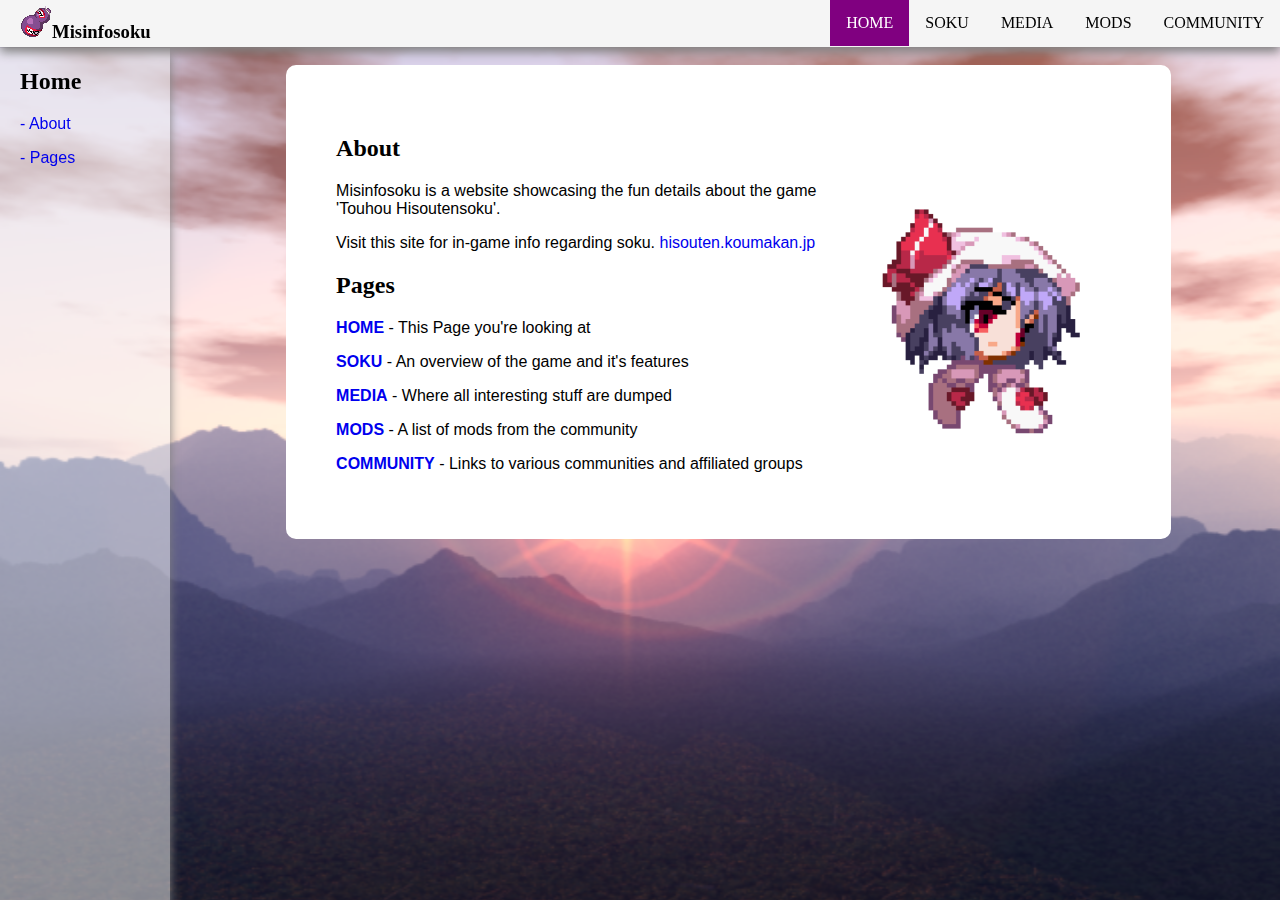
<file: index.html>
<!DOCTYPE html>
<html lang="en">
<head>
    <meta charset="UTF-8">
    <meta name="viewport" content="width=device-width, initial-scale=1.0">
    <title>Home</title>
    <link rel="stylesheet" href="style.css" type="text/css" />
    <link rel="stylesheet" href="additionalStyle.css" type="text/css" />
    <link rel="icon" type="image/x-icon" href="/images/favicon.ico">
</head>
<body>
    
    <header>

        <h3 class="TFGA"><img src="images/icon.png">Misinfosoku</h3>

        <ul id="nav">
        <li><a class="active" href="index.html">HOME</a> </li>
        <li><a href="soku.html">SOKU</a> </li>
        <li><a href="media.html">MEDIA</a> </li>
        <li><a href="mods.html">MODS</a> </li>
        <li><a href="community.html">COMMUNITY</a> </li>
        </ul>

    </header>

    <img class="bgs" src="pic04.png">

    <article>
    <div class="mian">
        
        <h2 id="about">About</h2>
        <p> <img class="remilia" src="images/RemiUNLJANAITURBOEDITION2.gif">Misinfosoku is a website showcasing the fun details about the game 'Touhou Hisoutensoku'.</p>
        <p>Visit this site for in-game info regarding soku. <a href="https://hisouten.koumakan.jp/wiki/Touhou_Hisoutensoku_Wiki" target="_blank">hisouten.koumakan.jp</a></p>
        <p></p>


        <h2 id="pages">Pages</h2>
        <p><a href="index.html"><b>HOME</b></a> - This Page you're looking at</p>
        <p><a href="soku.html"><b>SOKU</b></a> - An overview of the game and it's features</p>
        <p><a href="media.html"><b>MEDIA</b></a> - Where all interesting stuff are dumped</p>
        <p><a href="mods.html"><b>MODS</b></a> - A list of mods from the community</p>
        <p><a href="community.html"><b>COMMUNITY</b></a> - Links to various communities and affiliated groups</p>

    </div>
    </article>

    <aside>
        <h2>Home</h2>
        <p><a href="#about">- About</a></p>
        <p><a href="#pages">- Pages</a></p>

    </aside>

</body>
</html>
</file>
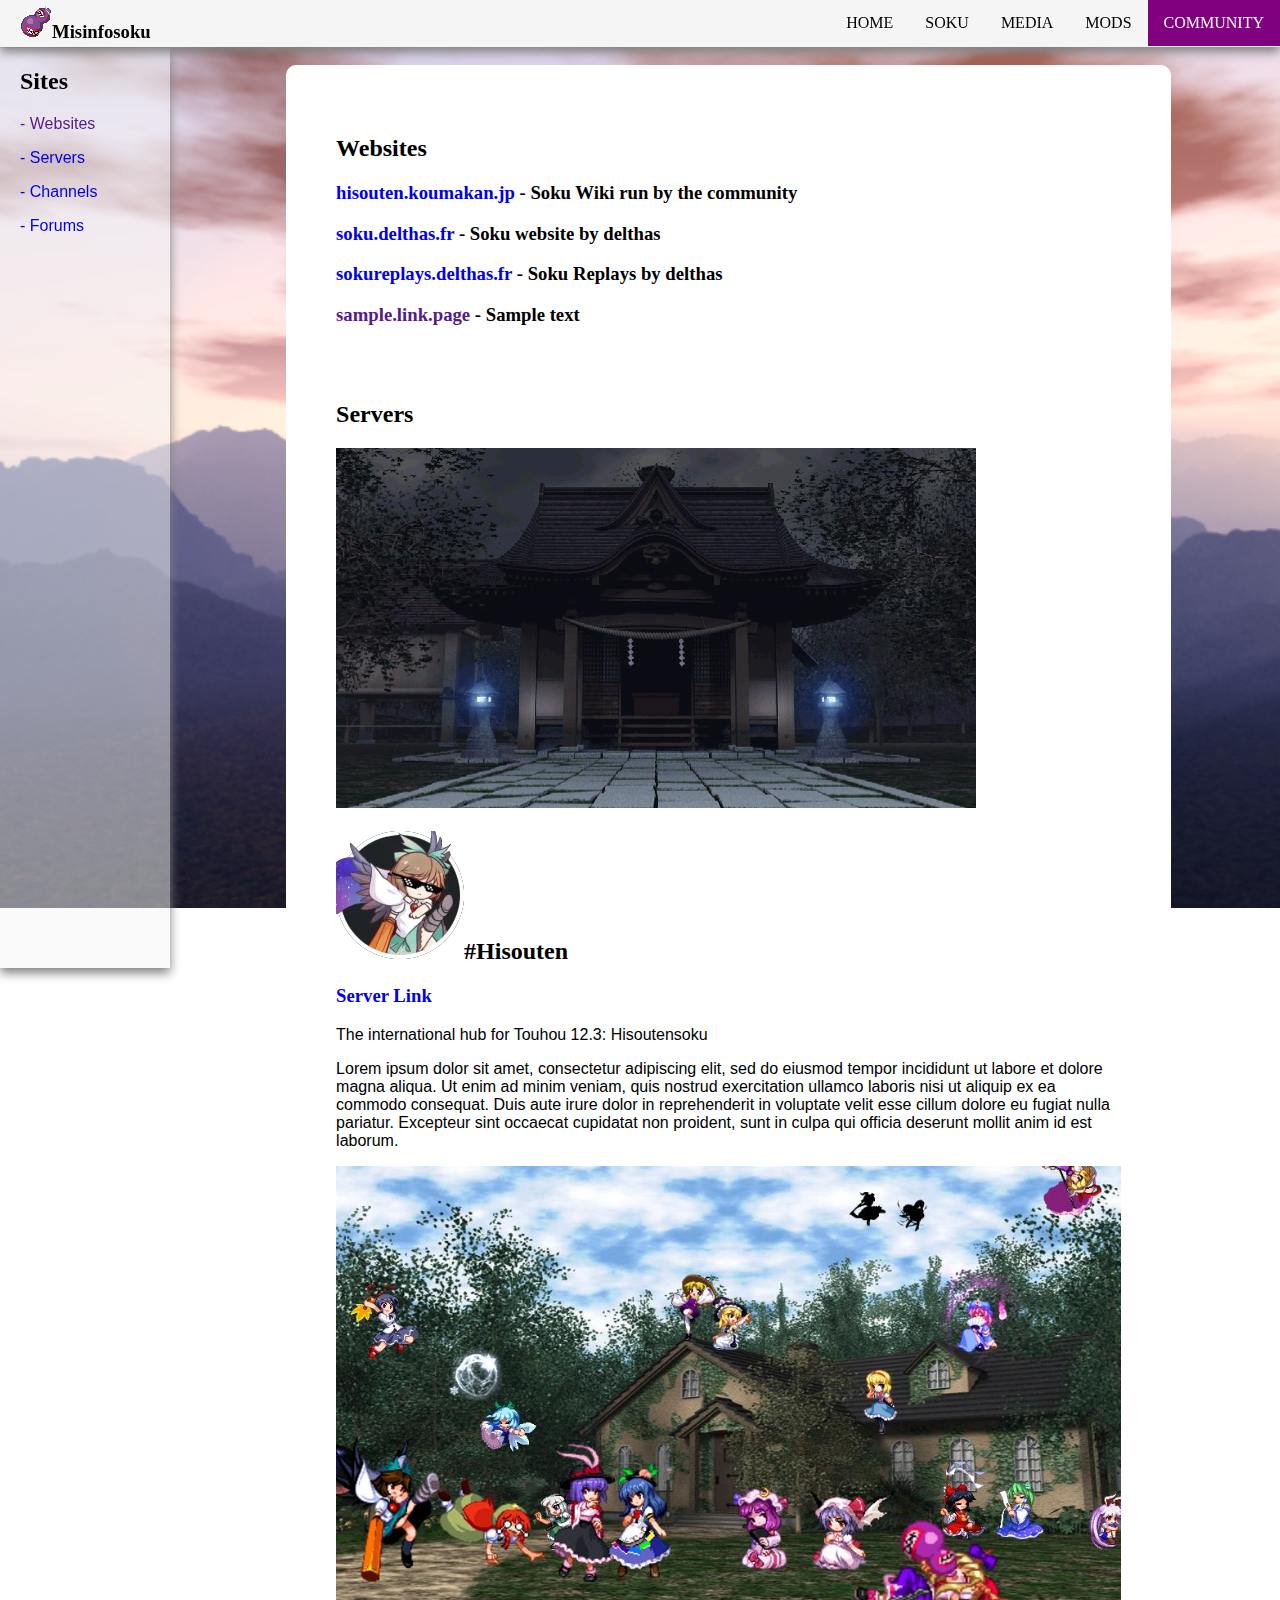
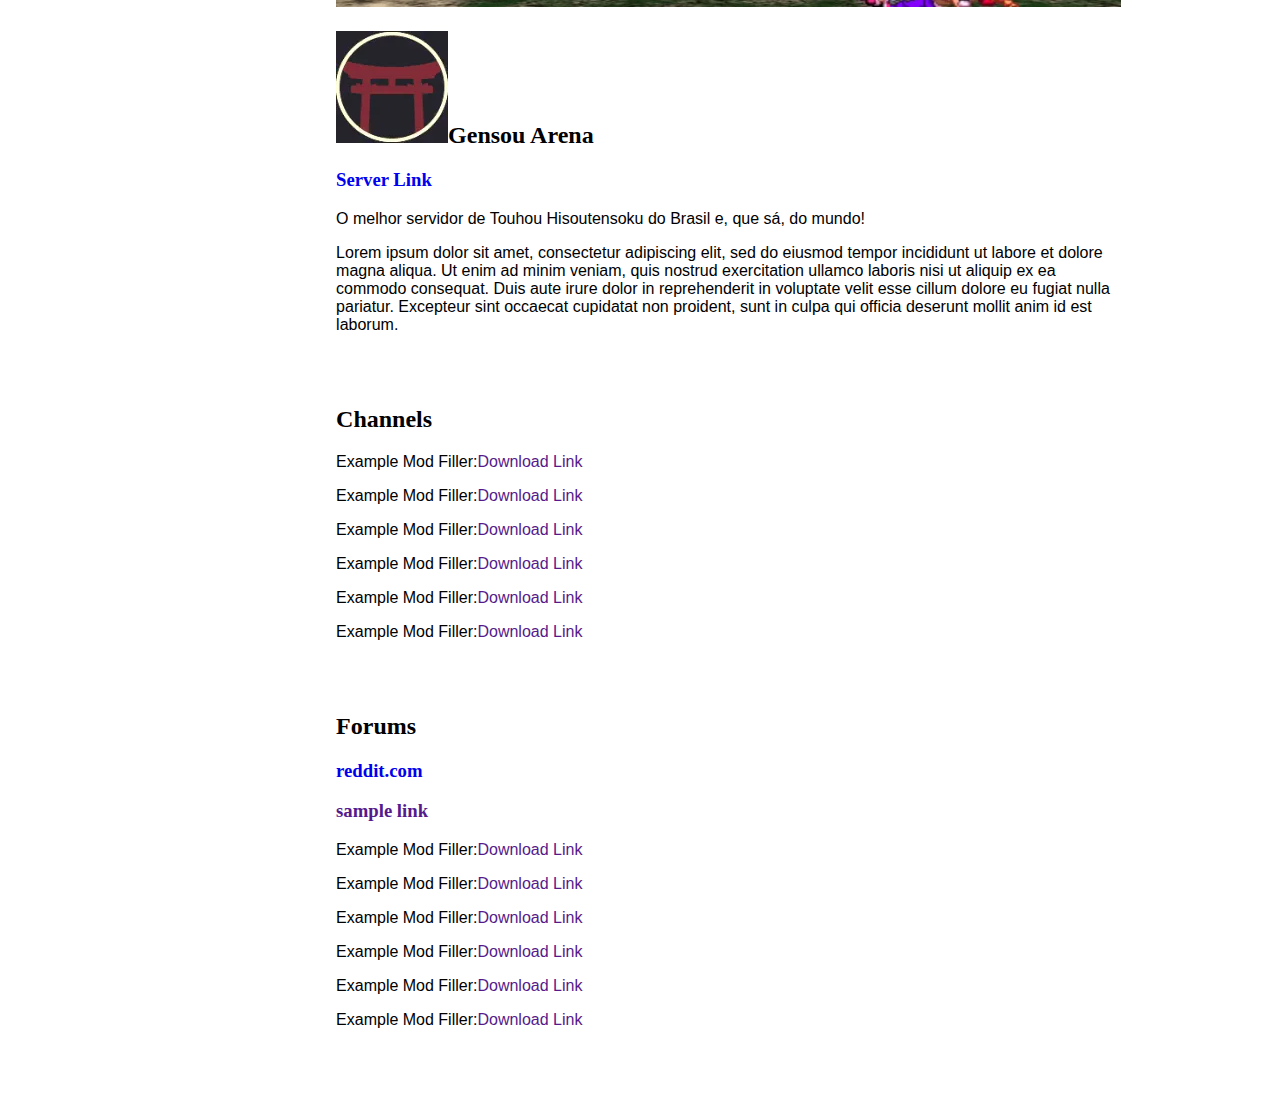
<file: community.html>
<!DOCTYPE html>
<html lang="en">
<head>
    <meta charset="UTF-8">
    <meta name="viewport" content="width=device-width, initial-scale=1.0">
    <title>Community</title>
    <link rel="stylesheet" href="style.css" type="text/css" />
    <link rel="stylesheet" href="additionalStyle.css" type="text/css" />
    <link rel="icon" type="image/x-icon" href="/images/favicon.ico">
</head>
<body>
    
    <header>

        <h3 class="TFGA"><img src="images/icon.png">Misinfosoku</h3>

        <ul id="nav">
        <li><a href="index.html">HOME</a> </li>
        <li><a href="soku.html">SOKU</a> </li>
        <li><a href="media.html">MEDIA</a> </li>
        <li><a href="mods.html">MODS</a> </li>
        <li><a class="active" href="community.html">COMMUNITY</a> </li>
        </ul>

    </header>

    <img class="bgs" src="pic04.png">

    <article>
    <div class="mian">

    <h2>Websites</h2>

    <h3><a href="https://hisouten.koumakan.jp/wiki/Touhou_Hisoutensoku_Wiki" target="_blank">hisouten.koumakan.jp</a> - Soku Wiki run by the community</h3>

    <h3><a href="https://soku.delthas.fr" target="_blank">soku.delthas.fr</a> - Soku website by delthas</h3>
    <h3><a href="https://sokureplays.delthas.fr" target="_blank">sokureplays.delthas.fr</a> - Soku Replays by delthas</h3>
    <h3><a href="" target="_blank">sample.link.page</a> - Sample text</h3>

    <br id="discord">
    <br>
    <h2>Servers</h2>

    <div class="banner"><img src="community/servers/hisouten.jpg"></div>
    <h2><img class="icon" src="community/servers/hisouten.webp">#Hisouten</h2>
    <a href="https://discord.gg/hisouten" target="_blank"><h3>Server Link</h3></a>
    <p>The international hub for Touhou 12.3: Hisoutensoku</p>
    <p>Lorem ipsum dolor sit amet, consectetur adipiscing elit, sed do eiusmod tempor incididunt ut labore et dolore magna aliqua. Ut enim ad minim veniam, quis nostrud exercitation ullamco laboris nisi ut aliquip ex ea commodo consequat. Duis aute irure dolor in reprehenderit in voluptate velit esse cillum dolore eu fugiat nulla pariatur. Excepteur sint occaecat cupidatat non proident, sunt in culpa qui officia deserunt mollit anim id est laborum.</p>

    <div class="banner"><img src="community/servers/gensou arena.jpg"></div>
    <h2><img class="icon" src="community/servers/gensou arena.webp">Gensou Arena</h2>
    <a href="https://discord.gg/q2XcRh3Dzf" target="_blank"><h3>Server Link</h3></a>
    <p>O melhor servidor de Touhou Hisoutensoku do Brasil e, que sá, do mundo!</p>
    <p>Lorem ipsum dolor sit amet, consectetur adipiscing elit, sed do eiusmod tempor incididunt ut labore et dolore magna aliqua. Ut enim ad minim veniam, quis nostrud exercitation ullamco laboris nisi ut aliquip ex ea commodo consequat. Duis aute irure dolor in reprehenderit in voluptate velit esse cillum dolore eu fugiat nulla pariatur. Excepteur sint occaecat cupidatat non proident, sunt in culpa qui officia deserunt mollit anim id est laborum.</p>

    <br id="channels">
    <br>
    <h2>Channels</h2>

        <p>Example Mod Filler:<a href="">Download Link</a></p>
        <p>Example Mod Filler:<a href="">Download Link</a></p>
        <p>Example Mod Filler:<a href="">Download Link</a></p>
        <p>Example Mod Filler:<a href="">Download Link</a></p>
        <p>Example Mod Filler:<a href="">Download Link</a></p>
        <p>Example Mod Filler:<a href="">Download Link</a></p>

    <br id="forums">
    <br>
    <h2>Forums</h2>

    <h3><a href="https://www.reddit.com/r/touhou/comments/pp88vf/hisoutensoku_how_to_get_the_game_and_is_it_worth/" target="_blank">reddit.com</a></h3>
    <h3><a href="" target="_blank">sample link</a></h3>

        <p>Example Mod Filler:<a href="">Download Link</a></p>
        <p>Example Mod Filler:<a href="">Download Link</a></p>
        <p>Example Mod Filler:<a href="">Download Link</a></p>
        <p>Example Mod Filler:<a href="">Download Link</a></p>
        <p>Example Mod Filler:<a href="">Download Link</a></p>
        <p>Example Mod Filler:<a href="">Download Link</a></p>

    </div>
    </article>

    <aside>
        <h2>Sites</h2>
        <nav>
            <p><a href="">- Websites</a></p>
            <p><a href="#discord">- Servers</a></p>
            <p><a href="#channels">- Channels</a></p>
            <p><a href="#forums">- Forums</a></p>

        </nav>
    </aside>
</body>
</html>
</file>
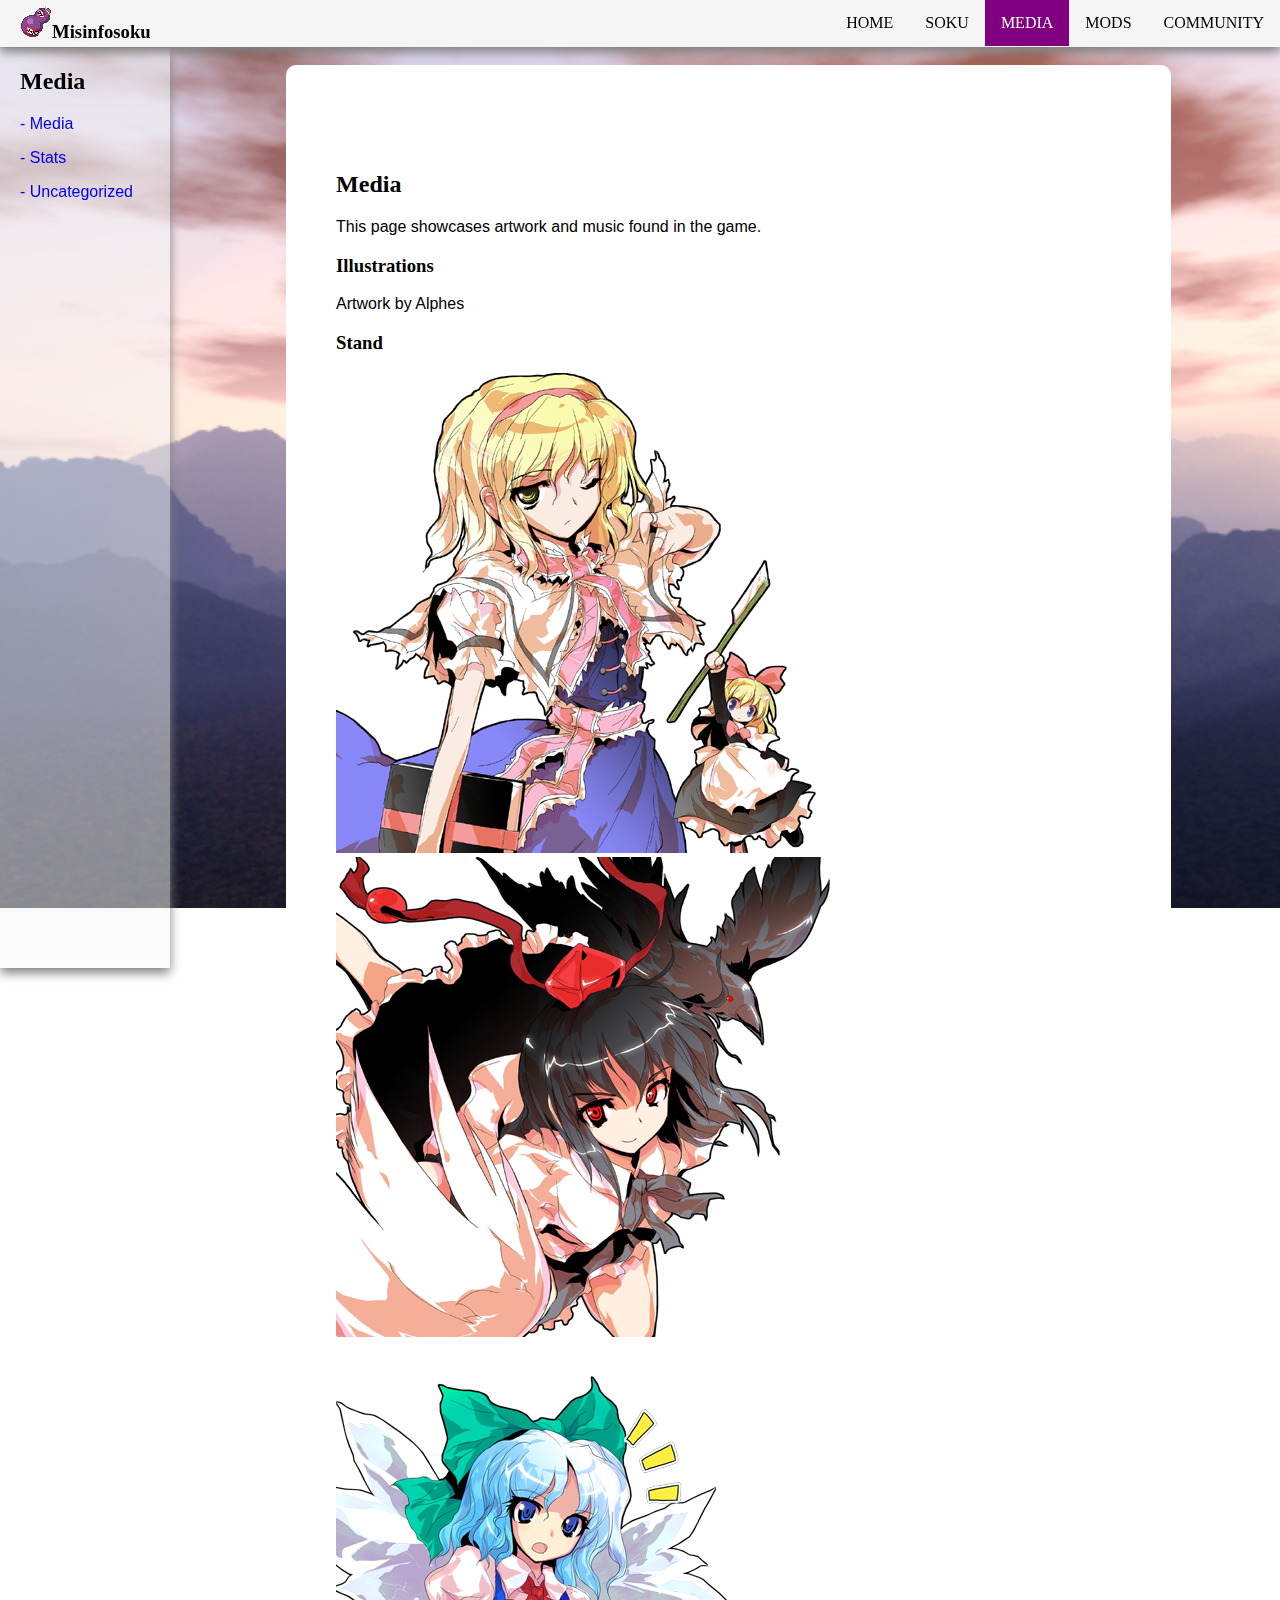
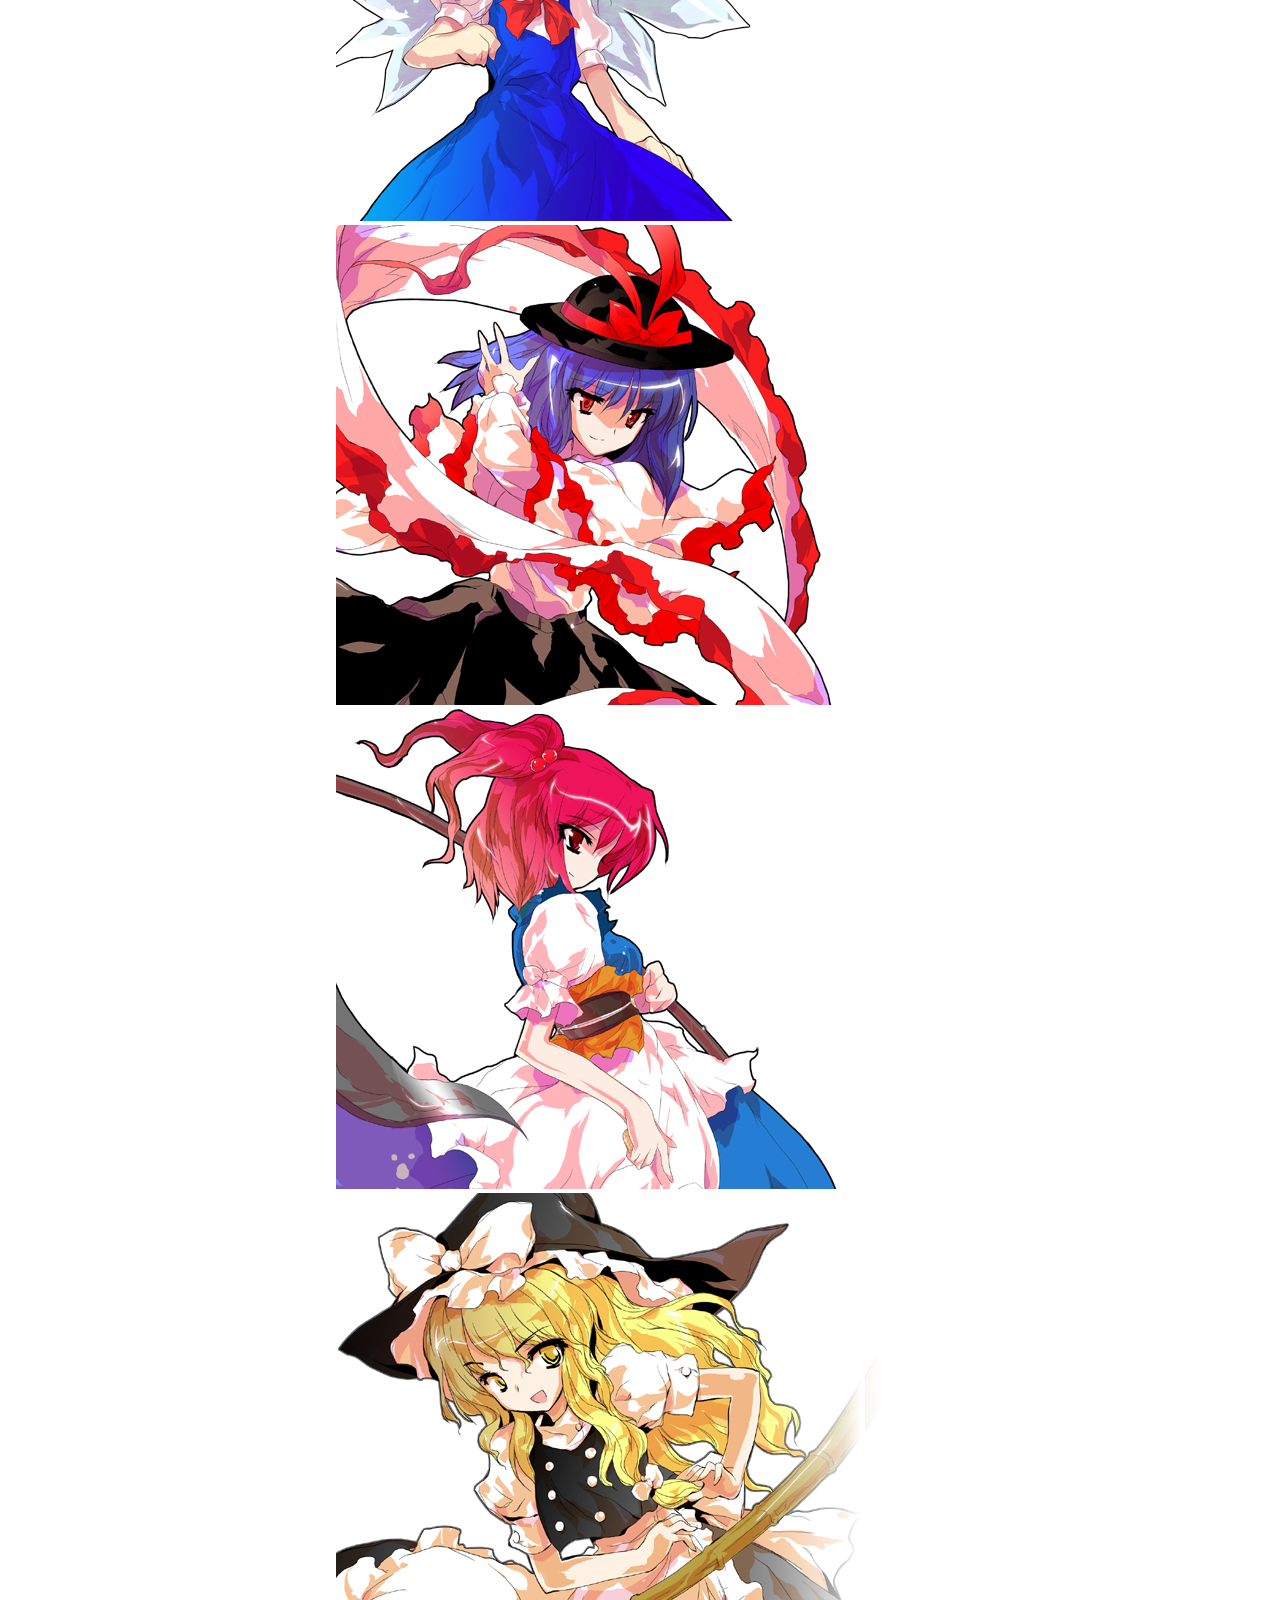
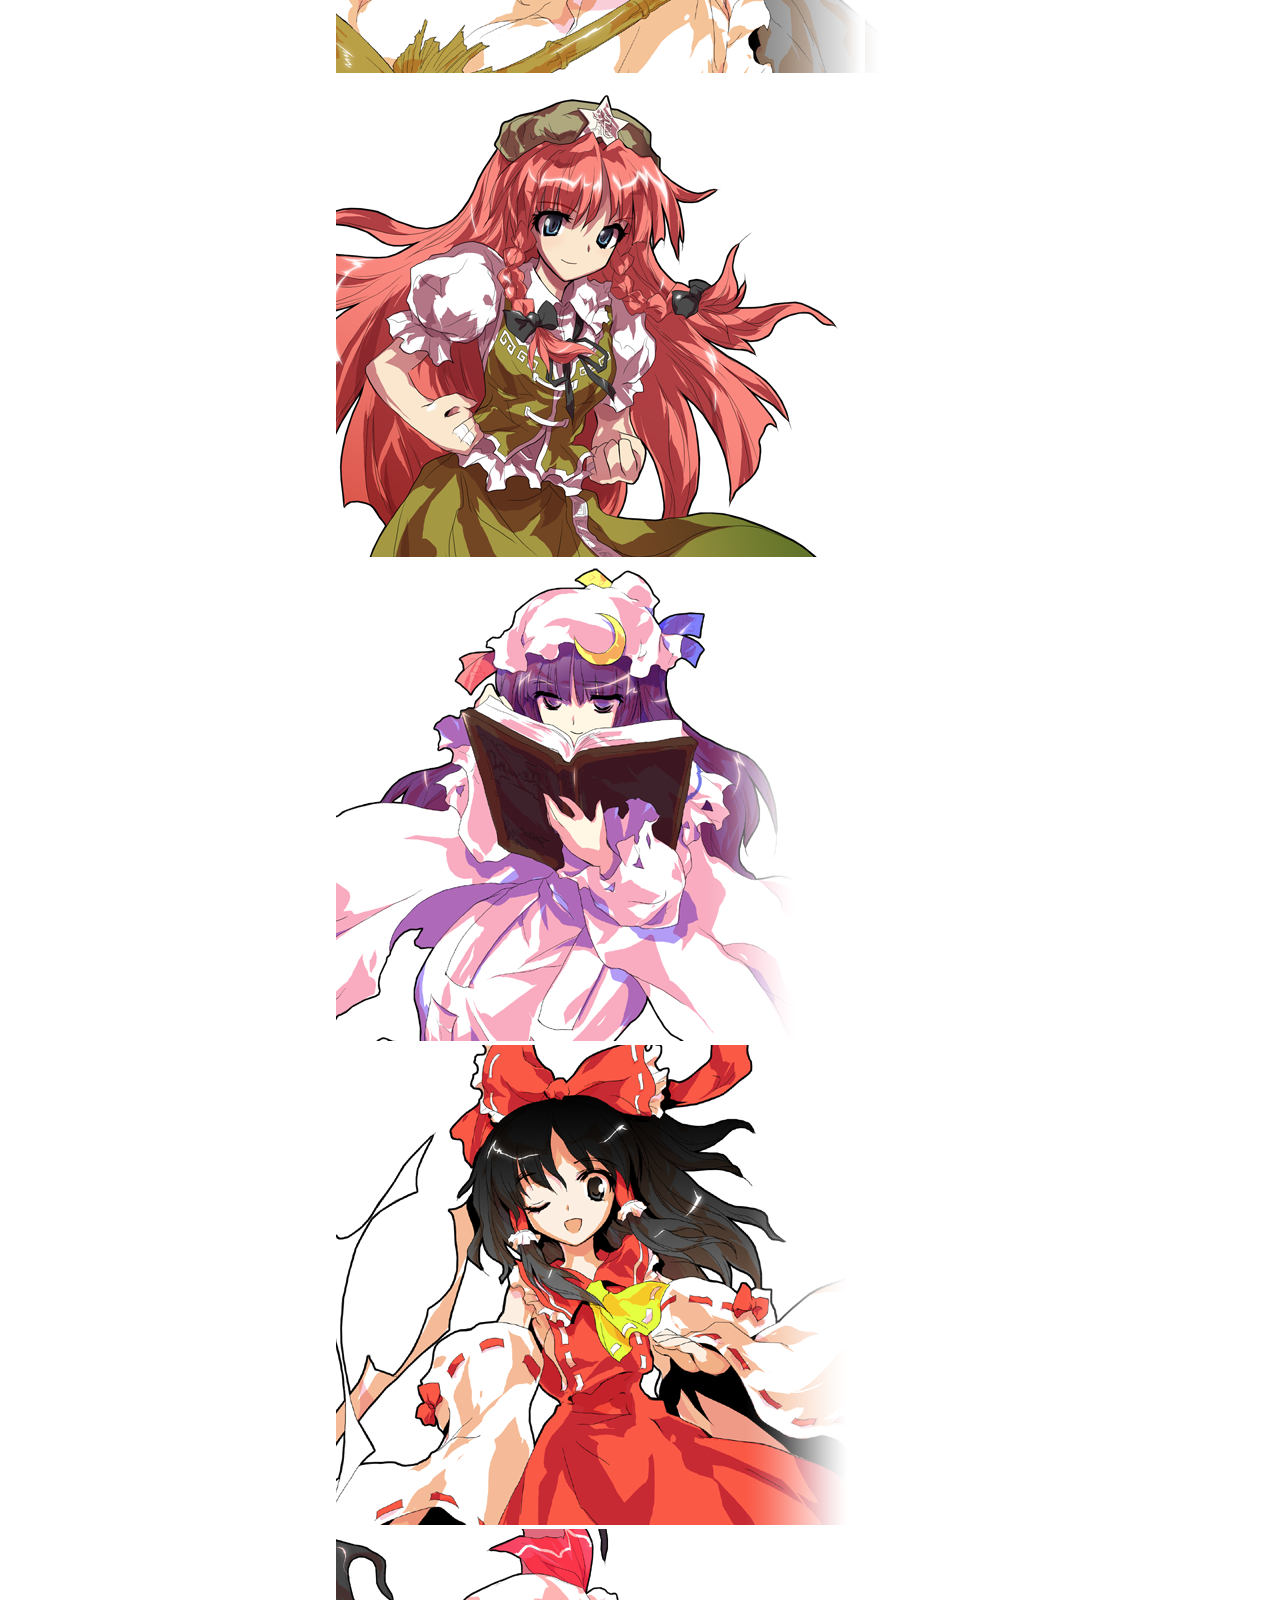
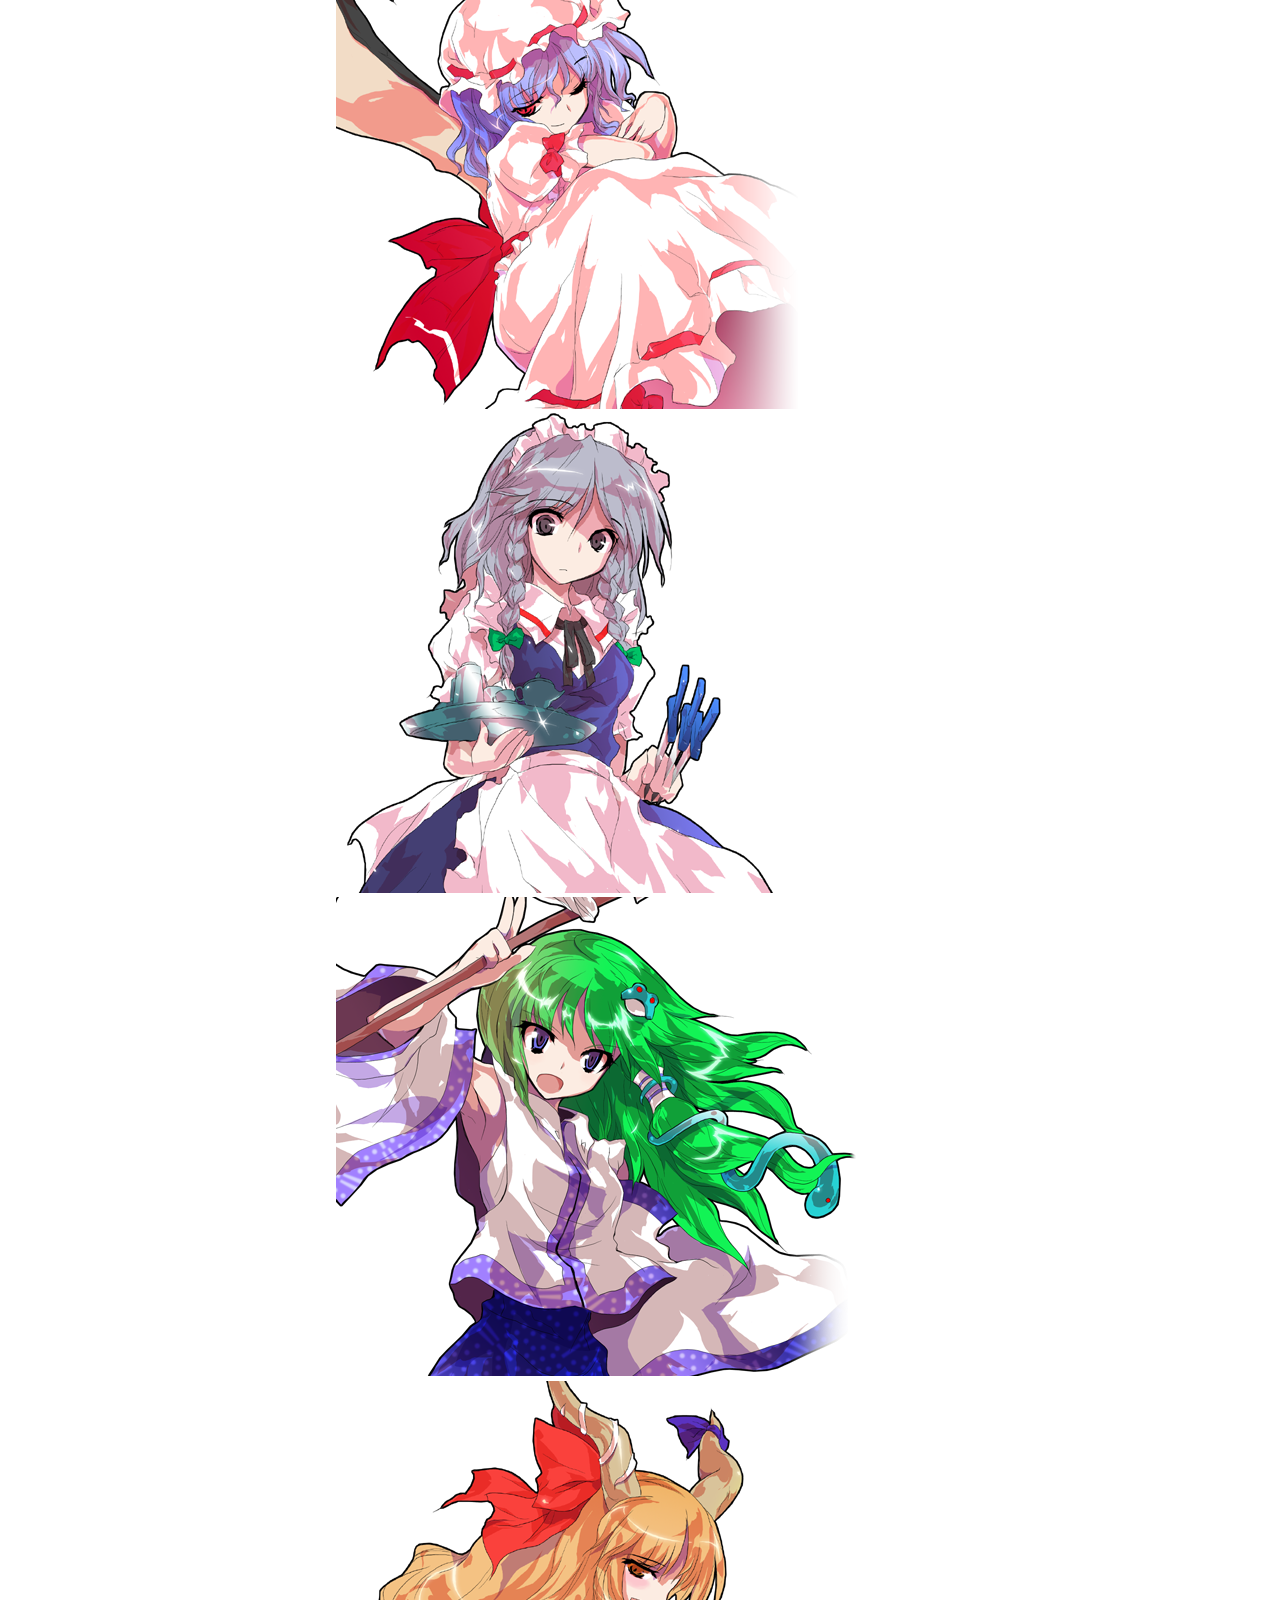
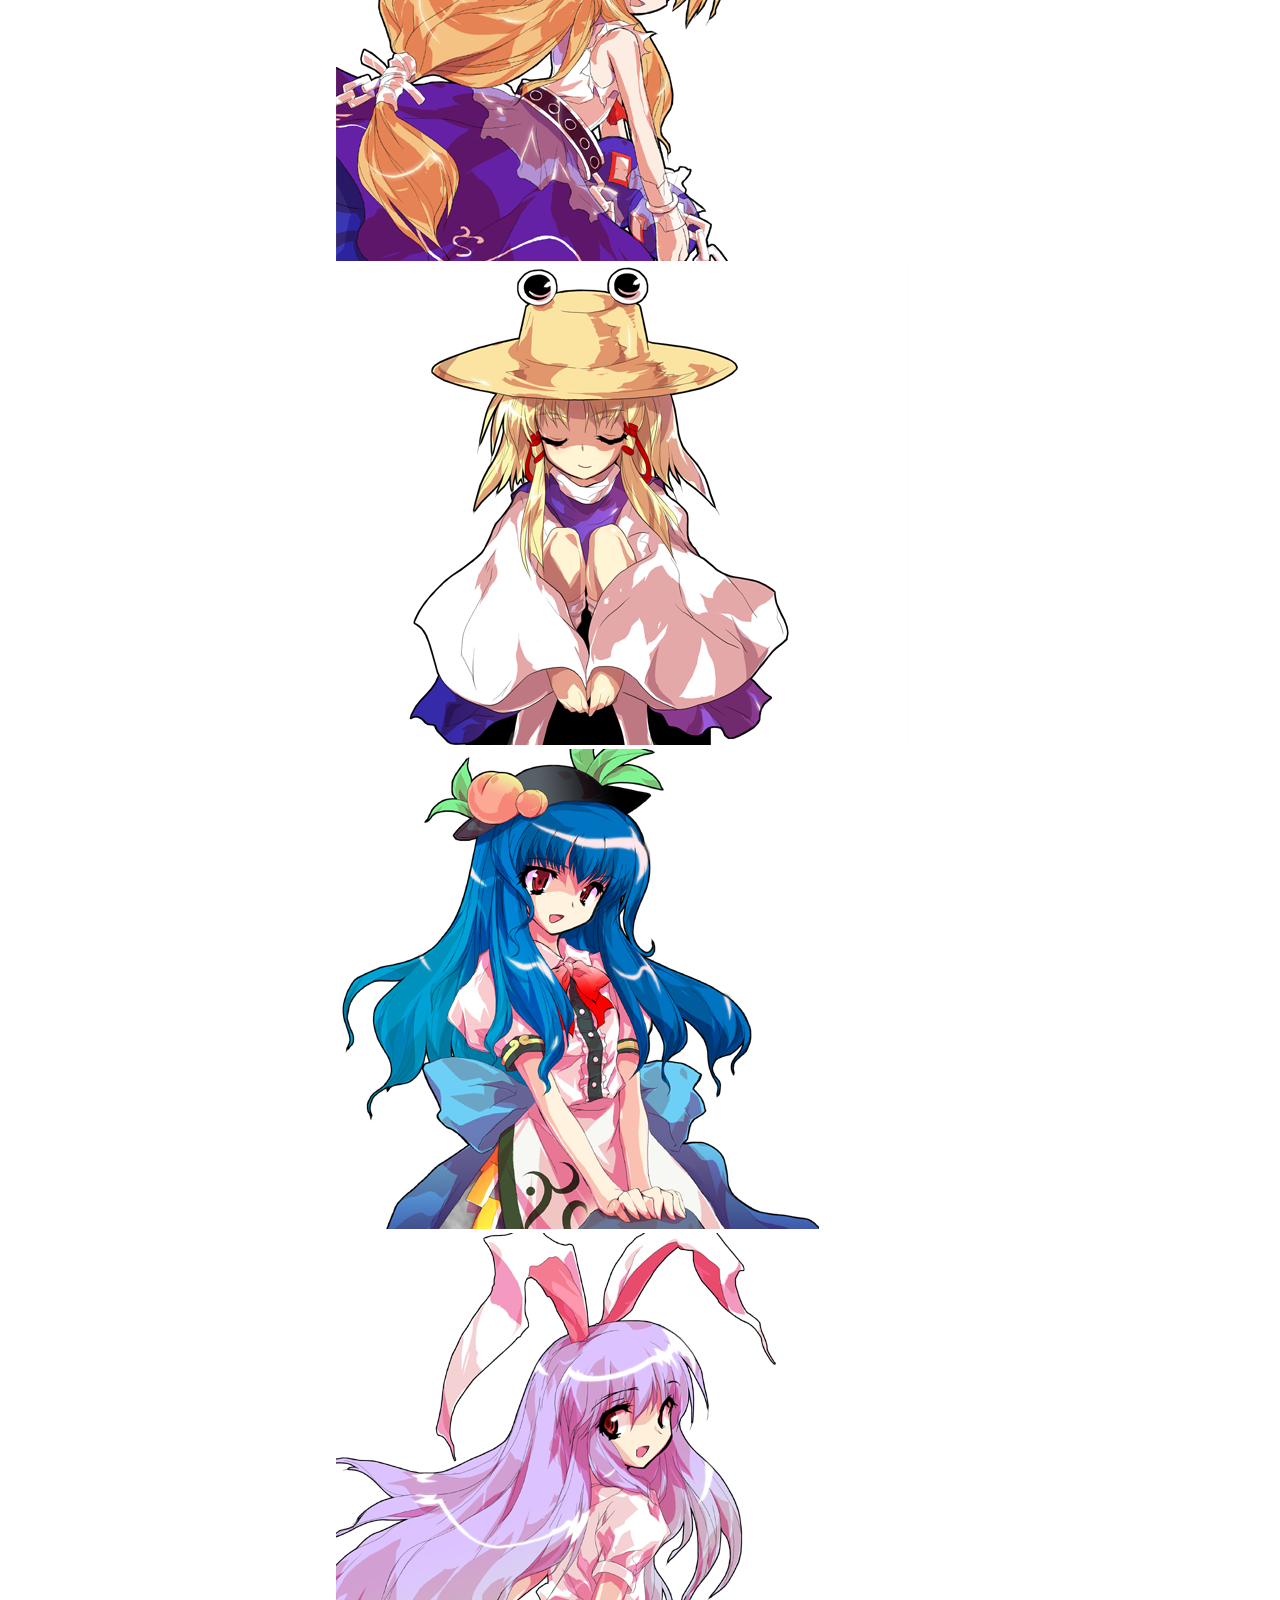
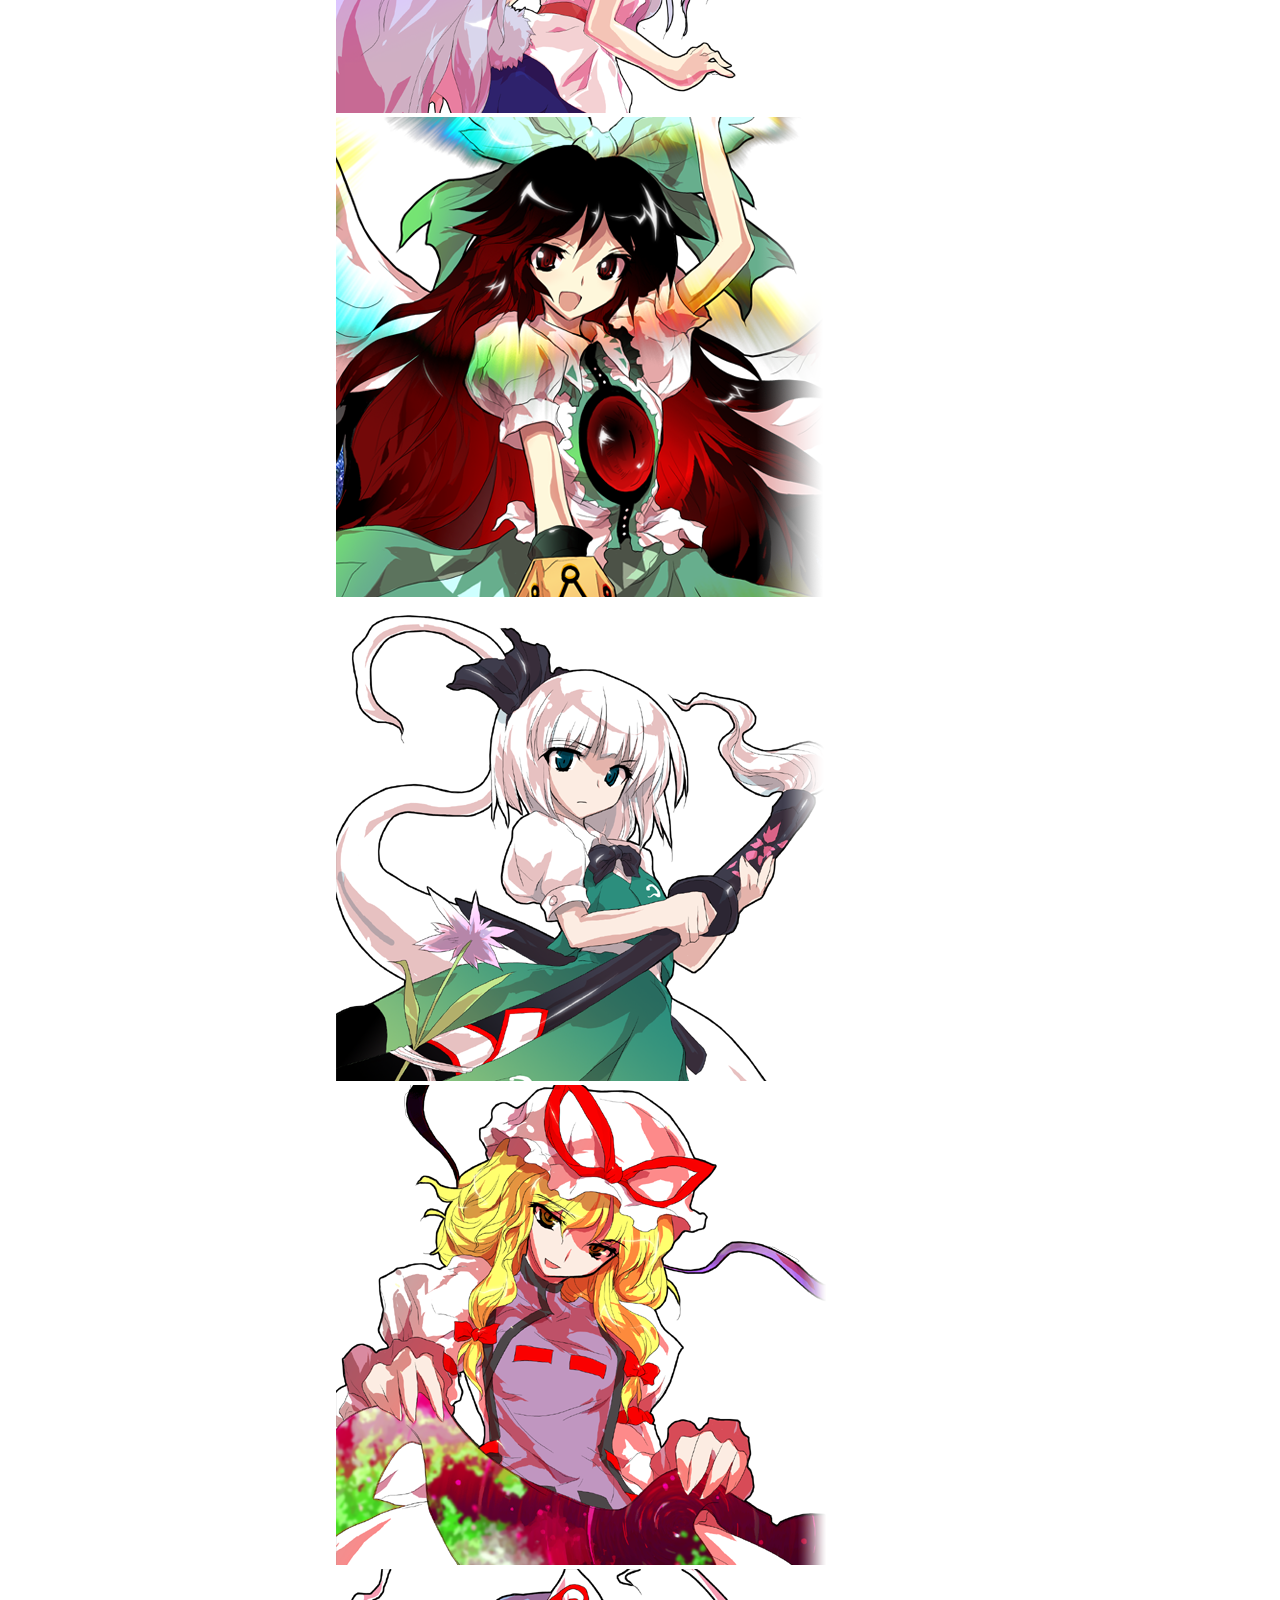
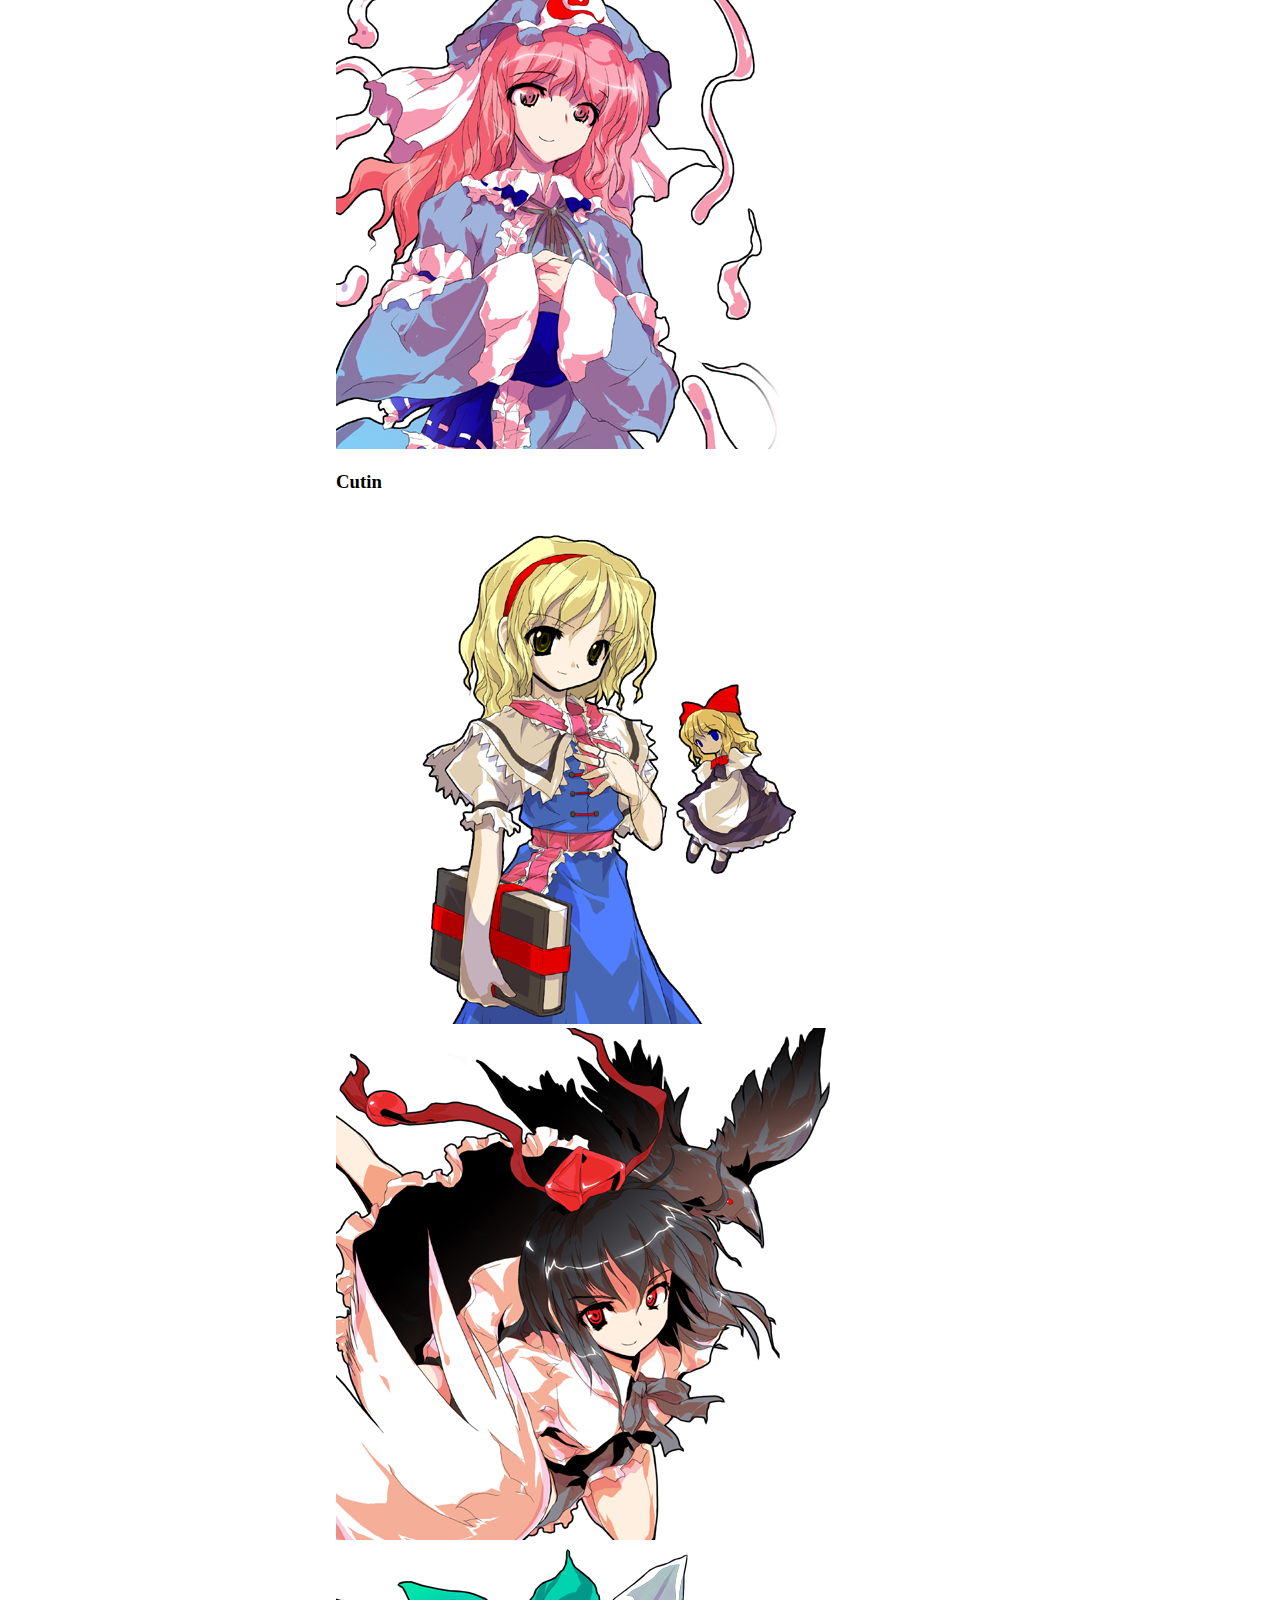
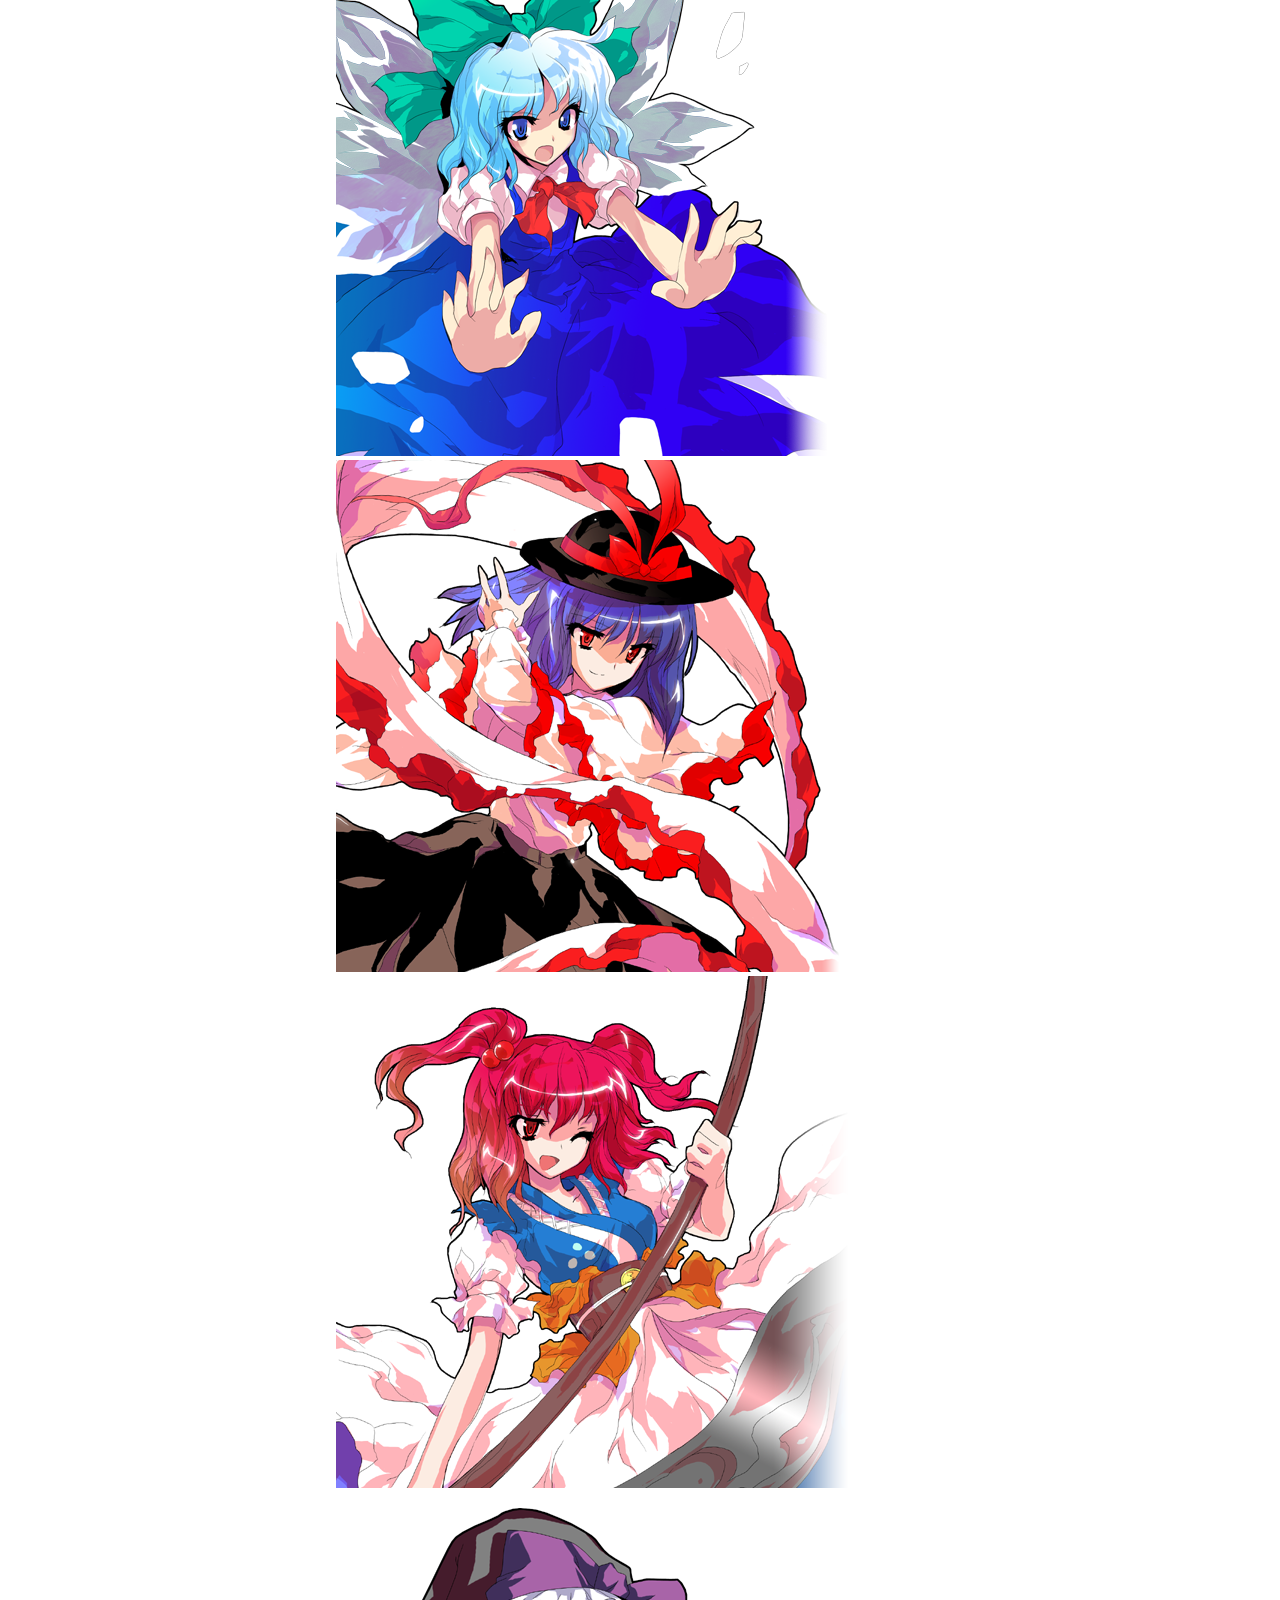
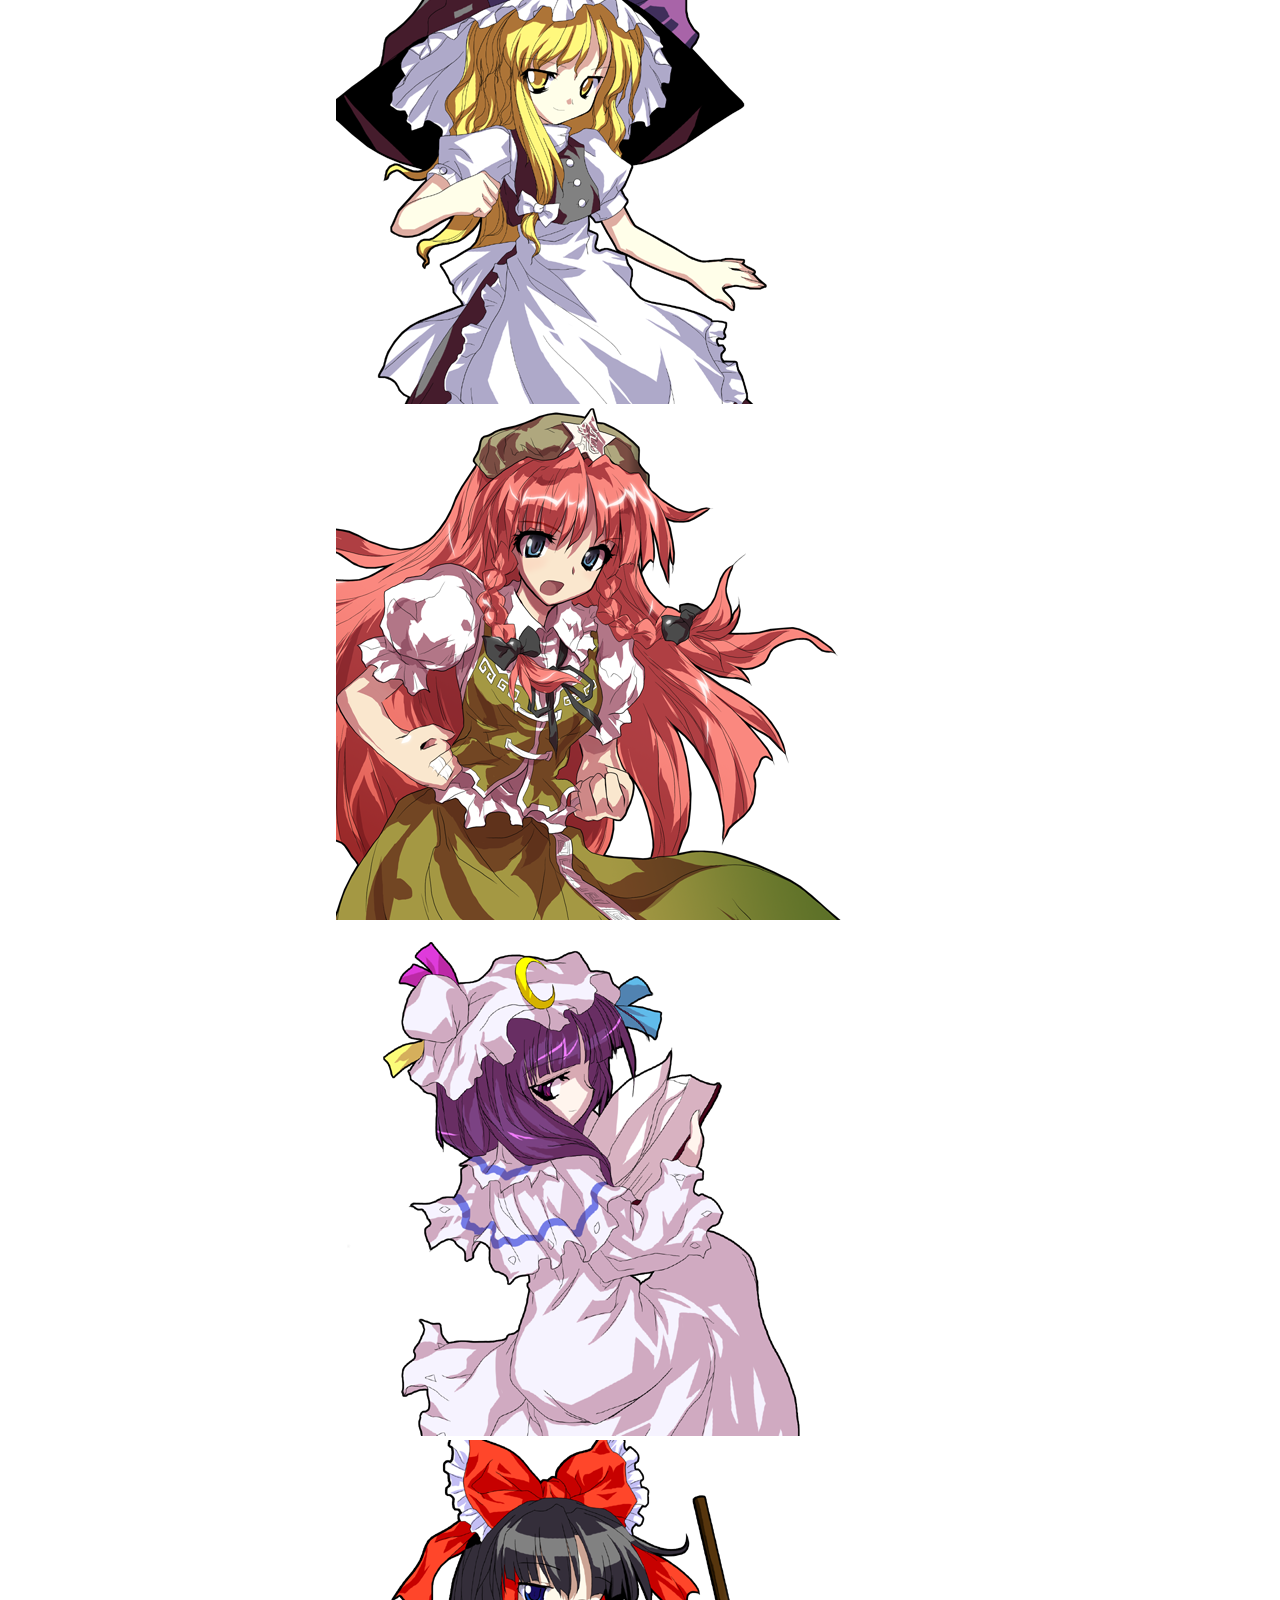
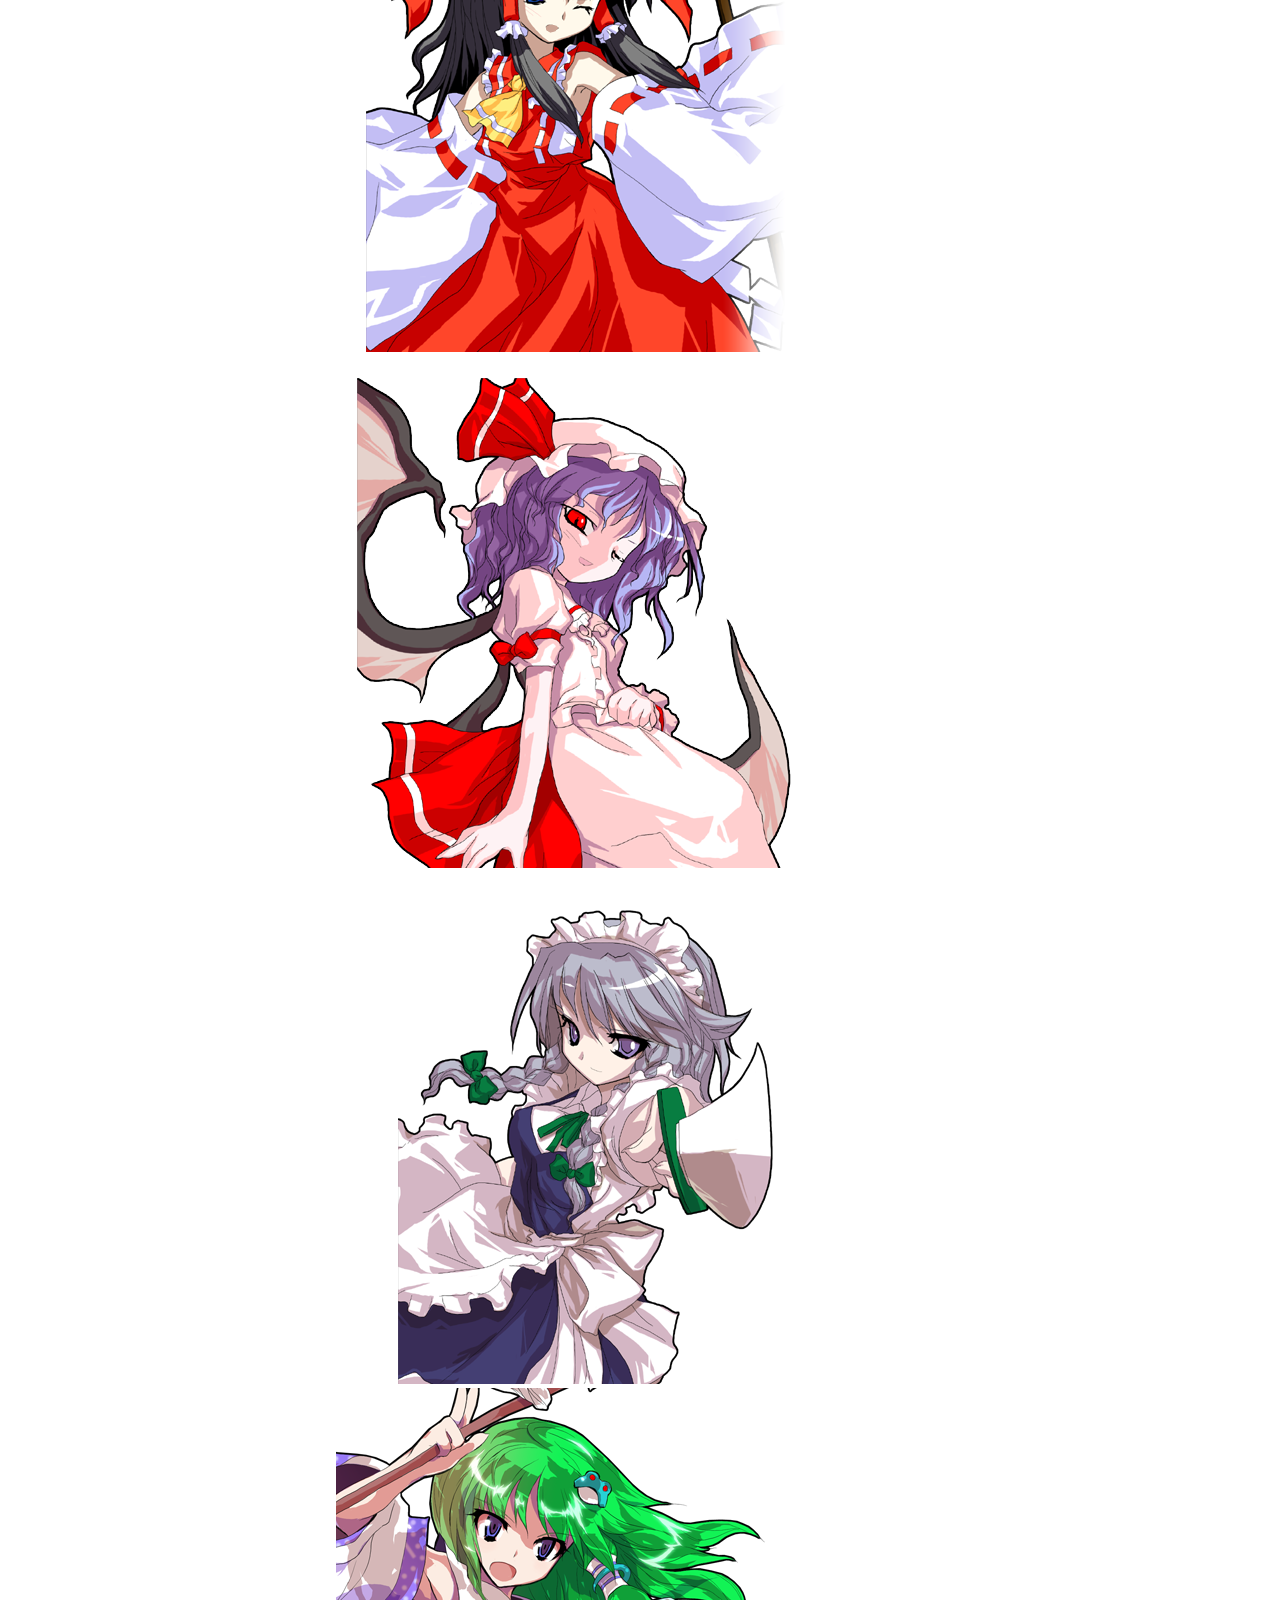
<file: media.html>
<!DOCTYPE html>
<html lang="en">
<head>
    <meta charset="UTF-8">
    <meta name="viewport" content="width=device-width, initial-scale=1.0">
    <title>Media</title>
    <link rel="stylesheet" href="style.css" type="text/css" />
    <link rel="stylesheet" href="additionalStyle.css" type="text/css" />
    <link rel="icon" type="image/x-icon" href="/images/favicon.ico">
</head>
<body>
    
    <header>

        <h3 class="TFGA"><img src="images/icon.png">Misinfosoku</h3>

        <ul id="nav">
        <li><a href="index.html">HOME</a> </li>
        <li><a href="soku.html">SOKU</a> </li>
        <li><a class="active" href="media.html">MEDIA</a> </li>
        <li><a href="mods.html">MODS</a> </li>
        <li><a href="community.html">COMMUNITY</a> </li>
        </ul>

    </header>
        
    <img class="bgs" src="pic04.png">

    <article>
    <div class="mian">

        <br id="media">
        <br>
        <h2>Media</h2>
        <p>This page showcases artwork and music found in the game.</p>
        <h3>Illustrations</h3>
        <p>Artwork by Alphes</p>

        <h3>Stand</h3>
        <div class="gallery">
            <img src="data/stand/alice.png">
            <img src="data/stand/aya.png">
            <img src="data/stand/chirno.png">
            <img src="data/stand/iku.png">
            <img src="data/stand/komachi.png">
            <img src="data/stand/marisa.png">
            <img src="data/stand/meirin.png">
            <img src="data/stand/patchouli.png">
            <img src="data/stand/reimu.png">
            <img src="data/stand/remilia.png">
            <img src="data/stand/sakuya.png">
            <img src="data/stand/sanae.png">
            <img src="data/stand/suika.png">
            <img src="data/stand/suwako.png">
            <img src="data/stand/tenshi.png">
            <img src="data/stand/udonge.png">
            <img src="data/stand/utsuho.png">
            <img src="data/stand/youmu.png">
            <img src="data/stand/yukari.png">
            <img src="data/stand/yuyuko.png">
        </div>

        <h3>Cutin</h3>
        <div class="gallery">
            <img src="data/stand/cutin/alice.png">
            <img src="data/stand/cutin/aya.png">
            <img src="data/stand/cutin/chirno.png">
            <img src="data/stand/cutin/iku.png">
            <img src="data/stand/cutin/komachi.png">
            <img src="data/stand/cutin/marisa.png">
            <img src="data/stand/cutin/meirin.png">
            <img src="data/stand/cutin/patchouli.png">
            <img src="data/stand/cutin/reimu.png">
            <img src="data/stand/cutin/remilia.png">
            <img src="data/stand/cutin/sakuya.png">
            <img src="data/stand/cutin/sanae.png">
            <img src="data/stand/cutin/suika.png">
            <img src="data/stand/cutin/suwako.png">
            <img src="data/stand/cutin/tenshi.png">
            <img src="data/stand/cutin/udonge.png">
            <img src="data/stand/cutin/utsuho.png">
            <img src="data/stand/cutin/youmu.png">
            <img src="data/stand/cutin/yukari.png">
            <img src="data/stand/cutin/yuyuko.png">
        </div>

        <h3>Music</h3>
            <p>Original Songs composed by ZUN</p>
            <div class="music">
            <br>
            <h3>dream.ogg</h3>
            <audio controls><source src="music/dream.ogg" type="audio/ogg"></audio>
            </div>

        <br id="stats">
        <br>
        <h2>Stats</h2>

        <br id="uncategorized">
        <br>
        <h2>Uncategorized</h2>

    </div>
    </article>

    <aside>
        <nav>
            <h2>Media</h2>
            <p><a href="#media">- Media</a></p>
            <p><a href="#stats">- Stats</a></p>
            <p><a href="#uncategorized">- Uncategorized</a></p>
        </nav>
    </aside>

</body>
</html>
</file>
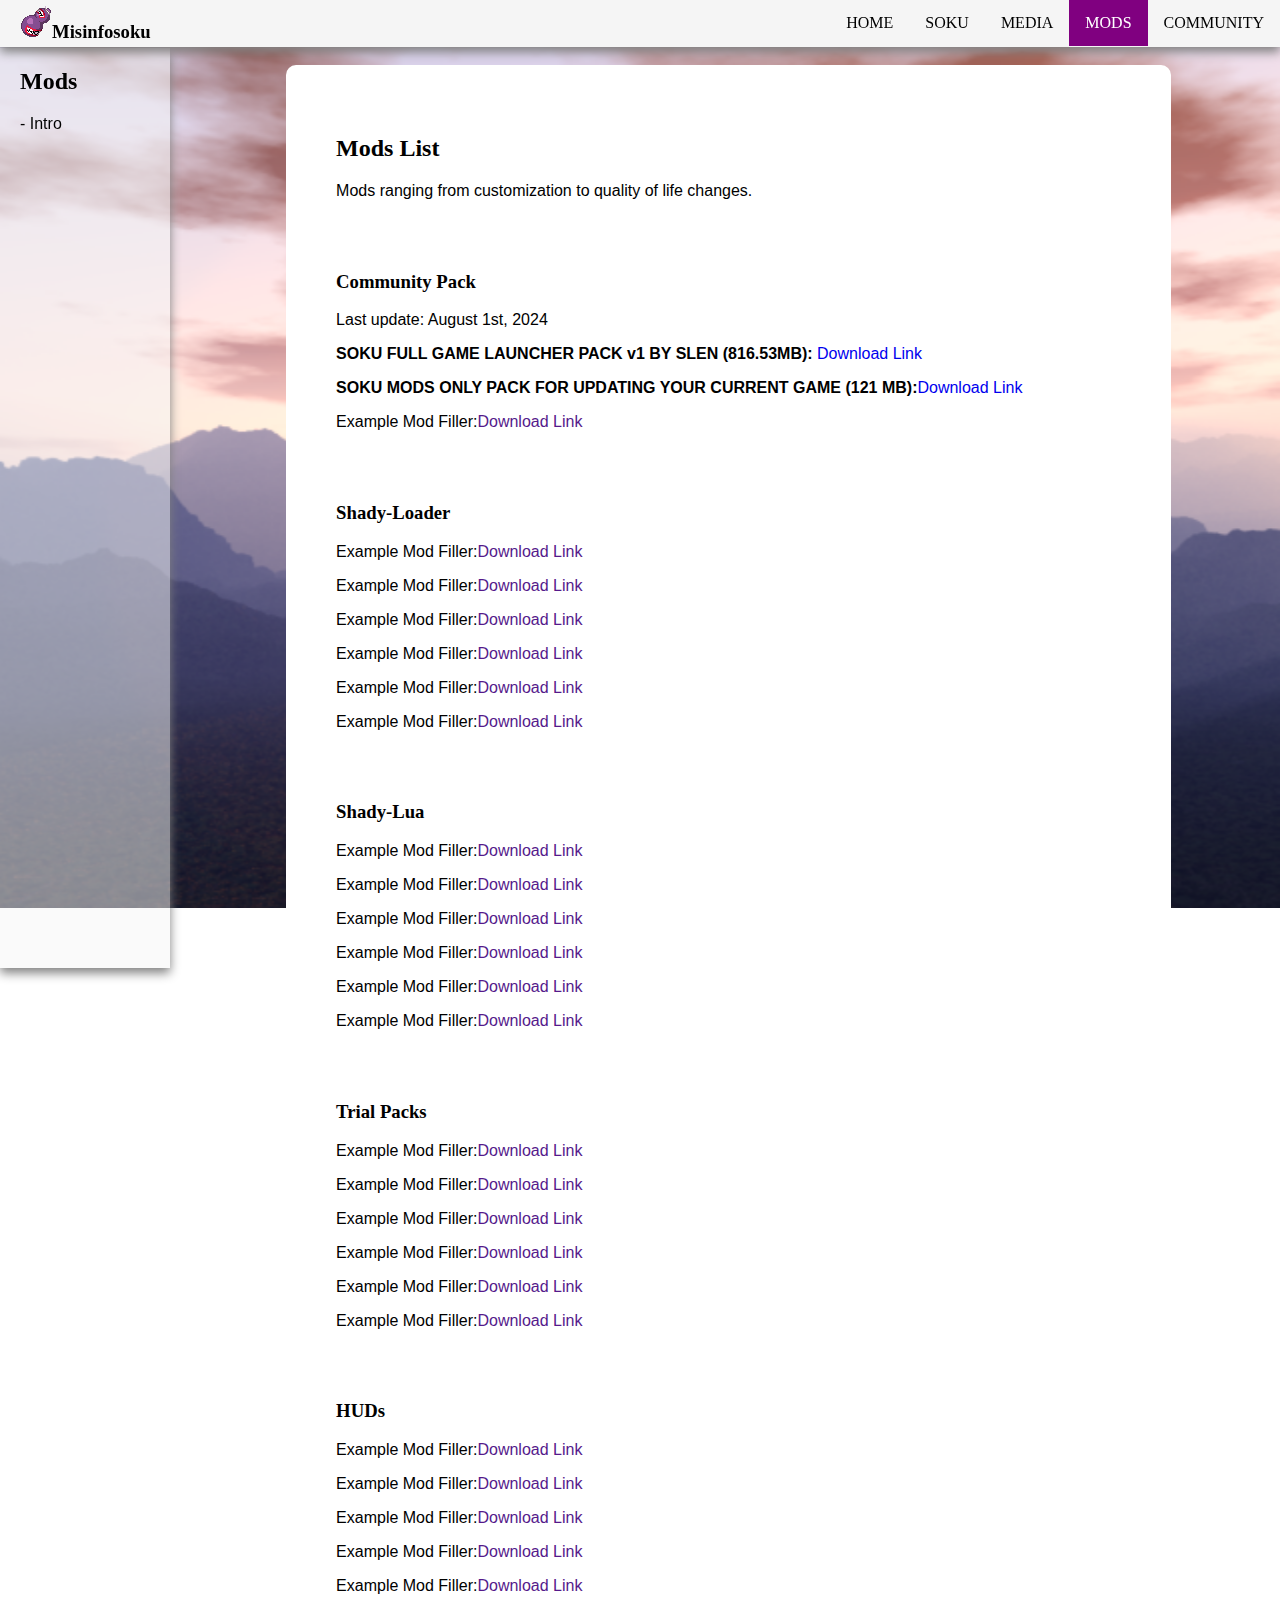
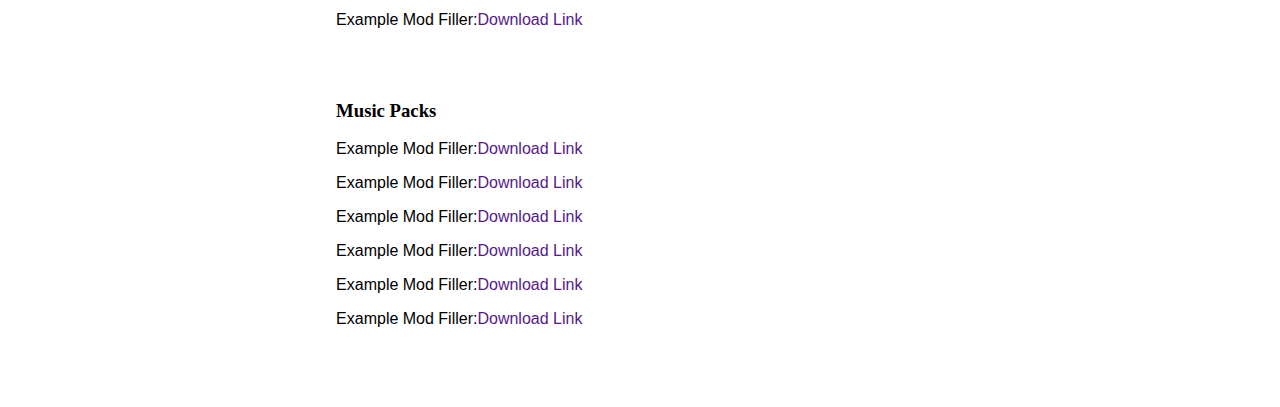
<file: mods.html>
<!DOCTYPE html>
<html lang="en">
<head>
    <meta charset="UTF-8">
    <meta name="viewport" content="width=device-width, initial-scale=1.0">
    <title>Mods</title>
    <link rel="stylesheet" href="style.css" type="text/css" />
    <link rel="stylesheet" href="additionalStyle.css" type="text/css" />
    <link rel="icon" type="image/x-icon" href="/images/favicon.ico">
</head>
<body>
    
    <header>

        <h3 class="TFGA"><img src="images/icon.png">Misinfosoku</h3>

        <ul id="nav">
        <li><a href="index.html">HOME</a> </li>
        <li><a href="soku.html">SOKU</a> </li>
        <li><a href="media.html">MEDIA</a> </li>
        <li><a class="active" href="mods.html">MODS</a> </li>
        <li><a href="community.html">COMMUNITY</a> </li>
        </ul>

    </header>
        
    <img class="bgs" src="pic04.png">

    <article>
    <div class="mian">
    
        <h2>Mods List</h2>
        <p>Mods ranging from customization to quality of life changes.</p>
        <br id="community pack">
        <br>
        <h3>Community Pack</h3>
            <p>Last update: August 1st, 2024</p>
            <p><strong>SOKU FULL GAME LAUNCHER PACK v1 BY SLEN (816.53MB): </strong><a href="https://mega.nz/file/V45mkApZ#ru2wAnLAwTK95HLvrQQ32VSubdO1MsSENSIV2fq-NEo" target="_blank">Download Link</a></p>
            <p><b>SOKU MODS ONLY PACK FOR UPDATING YOUR CURRENT GAME (121 MB):</b><a href="https://mega.nz/file/tgpSRRII#0rjHOBkXOn06_0GSX7-eWy5hcw0VGQhc5AiyoF4qwWg" target="_blank">Download Link</a></p>
            <p>Example Mod Filler:<a href="">Download Link</a></p>
        
        <br id="shady-loader">
        <br>
        <h3>Shady-Loader</h3>
            <p>Example Mod Filler:<a href="">Download Link</a></p>
            <p>Example Mod Filler:<a href="">Download Link</a></p>
            <p>Example Mod Filler:<a href="">Download Link</a></p>
            <p>Example Mod Filler:<a href="">Download Link</a></p>
            <p>Example Mod Filler:<a href="">Download Link</a></p>
            <p>Example Mod Filler:<a href="">Download Link</a></p>
        <br id="shady-lua">
        <br>
        <h3>Shady-Lua</h3>
            <p>Example Mod Filler:<a href="">Download Link</a></p>
            <p>Example Mod Filler:<a href="">Download Link</a></p>
            <p>Example Mod Filler:<a href="">Download Link</a></p>
            <p>Example Mod Filler:<a href="">Download Link</a></p>
            <p>Example Mod Filler:<a href="">Download Link</a></p>
            <p>Example Mod Filler:<a href="">Download Link</a></p>
        <br id="trial packs">
        <br>
        <h3>Trial Packs</h3>
            <p>Example Mod Filler:<a href="">Download Link</a></p>
            <p>Example Mod Filler:<a href="">Download Link</a></p>
            <p>Example Mod Filler:<a href="">Download Link</a></p>
            <p>Example Mod Filler:<a href="">Download Link</a></p>
            <p>Example Mod Filler:<a href="">Download Link</a></p>
            <p>Example Mod Filler:<a href="">Download Link</a></p>
        <br id="huds">
        <br>
        <h3>HUDs</h3>
            <p>Example Mod Filler:<a href="">Download Link</a></p>
            <p>Example Mod Filler:<a href="">Download Link</a></p>
            <p>Example Mod Filler:<a href="">Download Link</a></p>
            <p>Example Mod Filler:<a href="">Download Link</a></p>
            <p>Example Mod Filler:<a href="">Download Link</a></p>
            <p>Example Mod Filler:<a href="">Download Link</a></p>
        <br id="characters">
        <br>
        <h3>Music Packs</h3>
            <p>Example Mod Filler:<a href="">Download Link</a></p>
            <p>Example Mod Filler:<a href="">Download Link</a></p>
            <p>Example Mod Filler:<a href="">Download Link</a></p>
            <p>Example Mod Filler:<a href="">Download Link</a></p>
            <p>Example Mod Filler:<a href="">Download Link</a></p>
            <p>Example Mod Filler:<a href="">Download Link</a></p>

    </div>
    </article>

    <aside>
        <h2>Mods</h2>
        <p>- Intro</p>
    </aside>

</body>
</html>
</file>
<file: style.css>
h1 {
    font-family: "Tahoma";
}

h2 {
    font-family: "Tahoma";
}

h3 {
    font-family: "Tahoma";
}

li {
    font-family: "Tahoma";
}

p {
    font-family: "Arial";
}

a {
    text-decoration: none;
}

p img {
    width: 35%;
    height: 35%;
    float: right;
    margin-right: 50%;
}

.center {
    text-align: center;
    margin: auto;
    display: block;
    margin-left: auto;
    margin-right: auto;
}

main{
    background-color: white;
}

.mian{
    background-color: white;
    border-color: #ffffff;
    border-style: solid;
    border-radius: 10px;
    border-width: 50px;
}
footer {
    position:fixed;
    left: 0;
    bottom: 0;
    width: 100%;
    background-color: whitesmoke;
    box-shadow: 0px 5px 10px grey;
    color: black;
    text-align: center;
  }

header {
    position:fixed;
    width: 100%;
    height: 47px;
    left:0;
    top:0;
    background-color: whitesmoke;
    box-shadow: 0px 5px 10px grey;
    color: rgb(0, 0, 0);
    text-align: left;
    float: right;
    z-index: 10;
  }

header h3 {
    margin-top: 6px;
}

@media (max-width: 768px) {

    aside {
        display: none;
    }

    aside img {
        display: none;
    }
}

aside {
    position:fixed;
    margin-top: 40px;
    left: 0;
    width: 150px;
    height: 100%;
    padding-left: 20px;
    padding-bottom: 20px;
    background-color: rgba(245, 245, 245, 0.519);
    box-shadow: 0px 5px 10px grey;
    color: black;
    z-index: -1;
  }

aside img {
    width: 150px;
    height: 150px;

    margin-top: 85px;
    margin-left: auto;
    margin-right: auto;
    text-align: center;
}

article{
    margin-top: 57px;
    margin-bottom: 13px;
    margin-left: 22%;
    margin-right: auto;
    width: 70%;
    float: left;
    z-index: -2;
}

article img {
    max-width: 100%;
    max-height: 100vh;
    margin: auto;
}
.mian img{
    height: auto;
}

li {
    display: inline;
    float: left;
  }
  
li a {
    display: block;
    color: rgb(0, 0, 0);
    text-align: center;
    padding: 14px 16px;
    text-decoration: none;
  }
  
li a:hover:not(.active) {
  background-color: #0000001c; 
  height: 100%;
}

.active {
    background-color: purple;
    color: white;
}

ul {
    position: fixed;
    list-style-type: none;
    margin: 0;
    overflow: hidden;
    top: 0;
    right: 0;

  }

.Img1{
    width: 800px;
    height: 300px;
}

header .ico{
    width: 10%;
    height: 10%;
    object-fit: scale-down;
}

.page_logo{
    display: block;
    margin: auto;
}

.page_bn{
    width: 100%;
    top: 0;
}

.bgs {
    position: fixed;
    z-index: -100;
    left: 0;
    width: 100%;
    height: 100%;
    object-fit: fill;
}
</file>
<file: additionalStyle.css>
.TFGA {
    top: 0;
    margin-left: 20px;
     font-family: "Tahoma";
}
</file>
